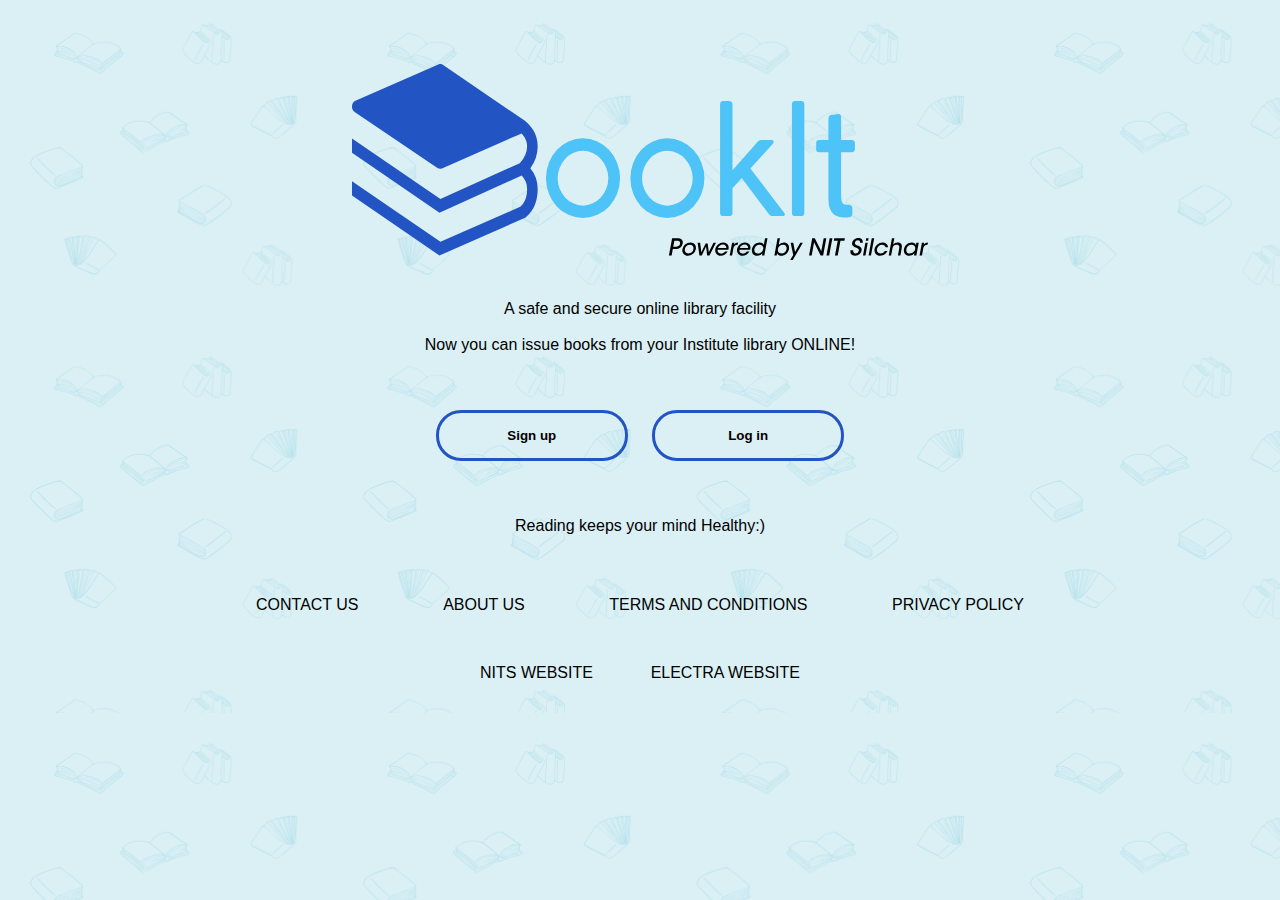
<file: index.html>
<!DOCTYPE html>
<html lang="en">
<head>
    <meta charset="UTF-8">
    <meta http-equiv="X-UA-Compatible" content="IE=edge">
    <meta name="viewport" content="width=device-width, initial-scale=1.0">
    <title>BookIt-Index</title>
    <link rel="stylesheet" type="text/css" href="./css/style.css">
</head>
<body>
    <header>
        <!-- <div class="nits">
            <img src="image/nits.png">
        </div> -->
        <div class="logo">
            <img src="./image/logo.svg">
        </div>
    </header>
    <br><br>
    <main>
        <article>
            A safe and secure online library facility
            <br><br>
            Now you can issue books from your Institute library ONLINE!
        </article>
        <br><br>
        <section>
            <a href="./signup.html"><button><span></span>Sign up</button></a>
            <a href="./login.html"><button><span></span>Log in</button></a>
        </section>
        <br><br>
        <article>
            Reading keeps your mind Healthy:)
        </article>
    </main>
    <br><br>
    <footer>
        <section class="links">
            <a href="./contactus">Contact Us</a>
            <a href="./aboutus">About Us</a>
            <a href="./tnc">Terms and conditions</a>
            <a href="./privacy policy">Privacy Policy</a>
        </section>
        <ul>
            <li><a href="http://www.nits.ac.in/">NITS Website</a></li>
            <li><a href="http://www.electranits.com/">Electra Website</a></li>
        </ul>
    </footer>
</body>
</html>
</file>
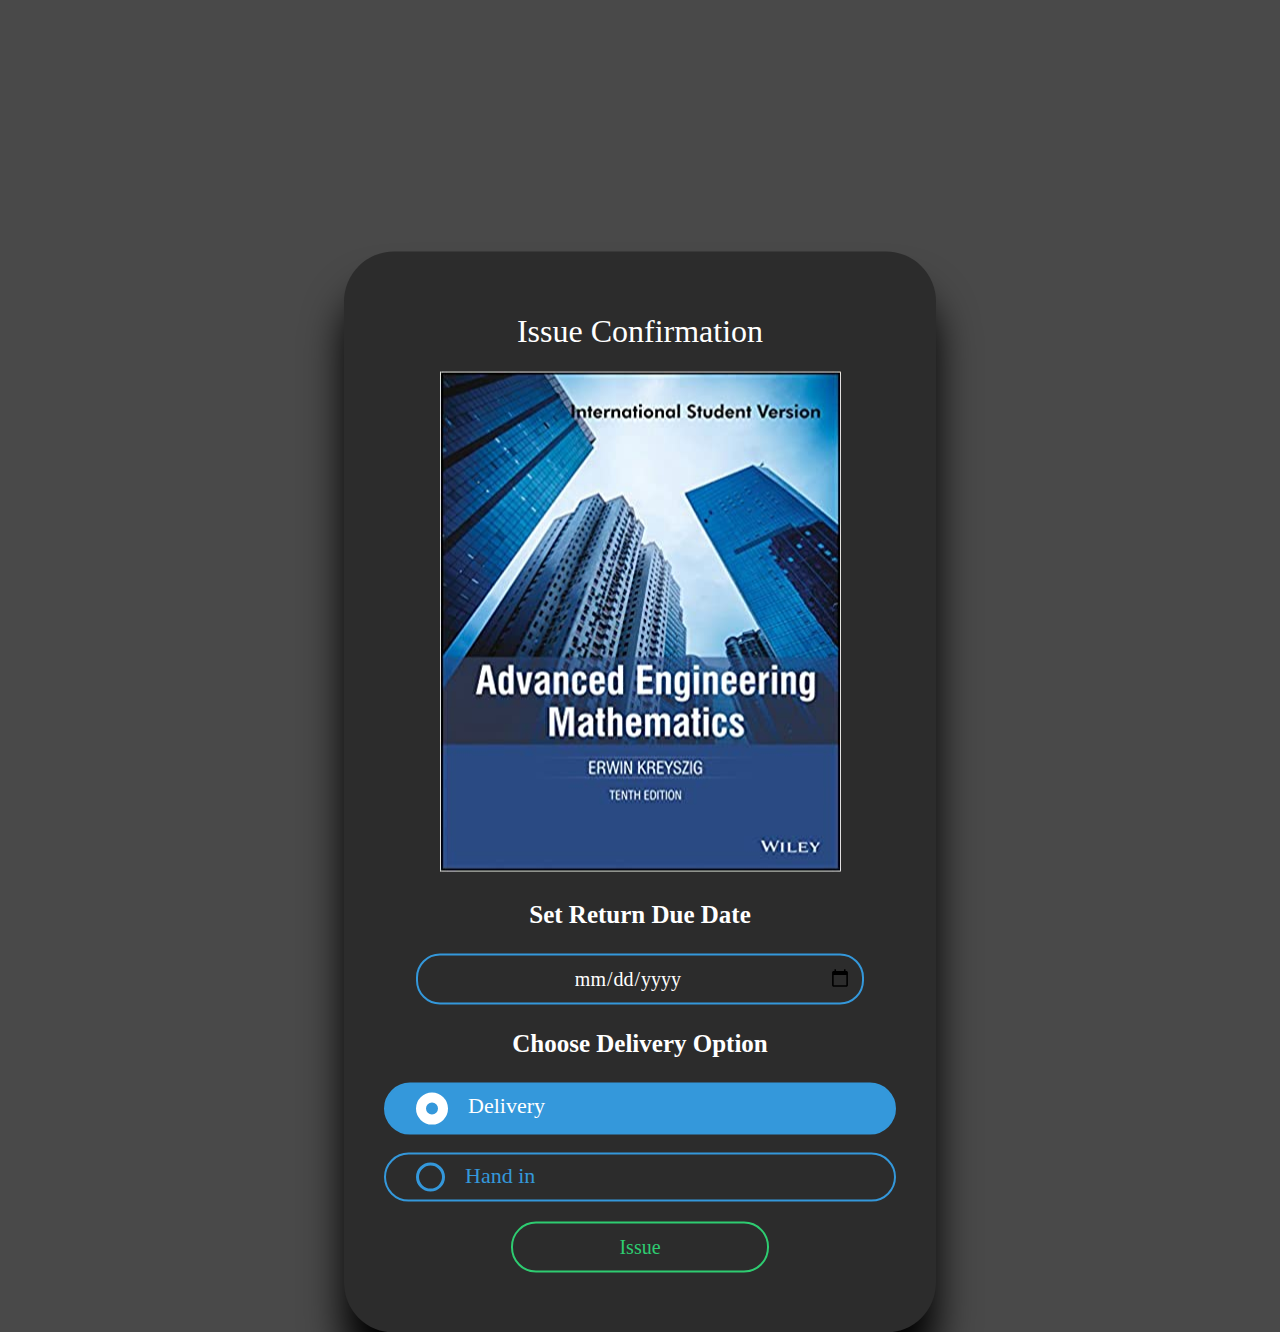
<file: confirmation.html>
<!DOCTYPE html>
<html lang="en" dir="ltr">
  <head>
    <meta charset="utf-8">
    <title>Confirmation Page</title>
    <link rel="stylesheet" href="./css/confirmation.css">
    <link href="https://fonts.googleapis.com/css?family=Coiny" rel="stylesheet">
    <link href="https://fonts.googleapis.com/css?family=Libre+Baskerville" rel="stylesheet">
  </head>
  <body>
    <form class="container" action="" method="GET">
      <h1>Issue Confirmation</h1>
      <img src="./image/maths.jpg">
      <h3>
        Set Return Due Date
      </h3>
      <input type="date" name="" required>
      <div class="radio">
        <h3>
          Choose Delivery Option
        </h3>
        <input type="radio" name="Choose option" id="id1" checked="checked">
        <label for="id1">Delivery</label><br>
        <input type="radio" name="Choose option" id="id2">
        <label for="id2">Hand in</label>
      </div>
      <a href="./final_page.html">Issue</a>
    </form>
  </body>
</html>
</file>
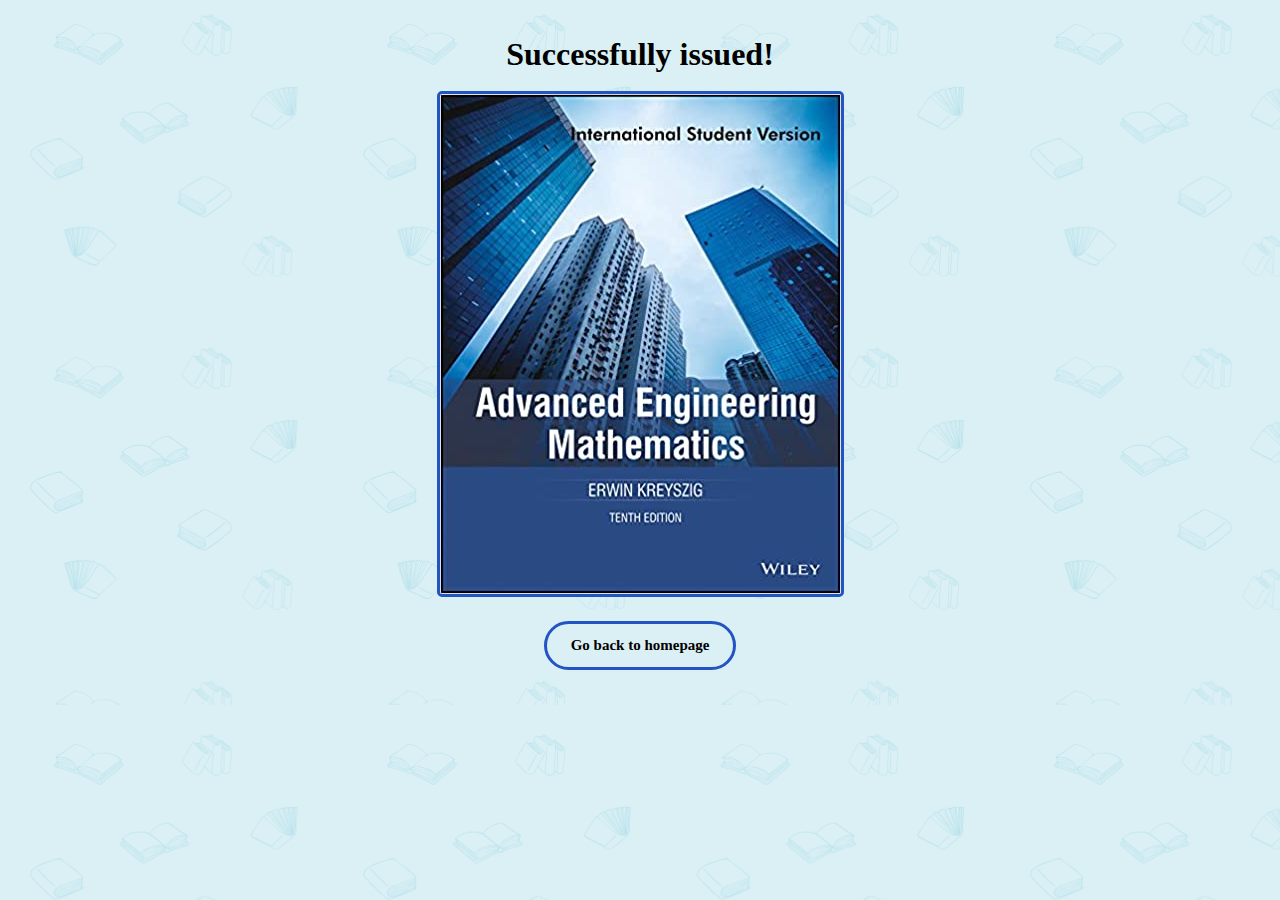
<file: final_page.html>
<!DOCTYPE html>
<html lang="en">
<head>
    <meta charset="UTF-8">
    <meta http-equiv="X-UA-Compatible" content="IE=edge">
    <meta name="viewport" content="width=device-width, initial-scale=1.0">
    <title>Final Page</title>
    <link rel="stylesheet" type="text/css" href="./css/final_page.css">
</head>
<body>
    <section class="container">
        <br><br>
        <h1>Successfully issued!</h1>
        <br>
        <img src="./image/maths.jpg">
        <section>
            <a href="./homepage.html"><button><span></span>Go back to homepage</button></a>
        </section>
    </section>
</body>
</html>
</file>
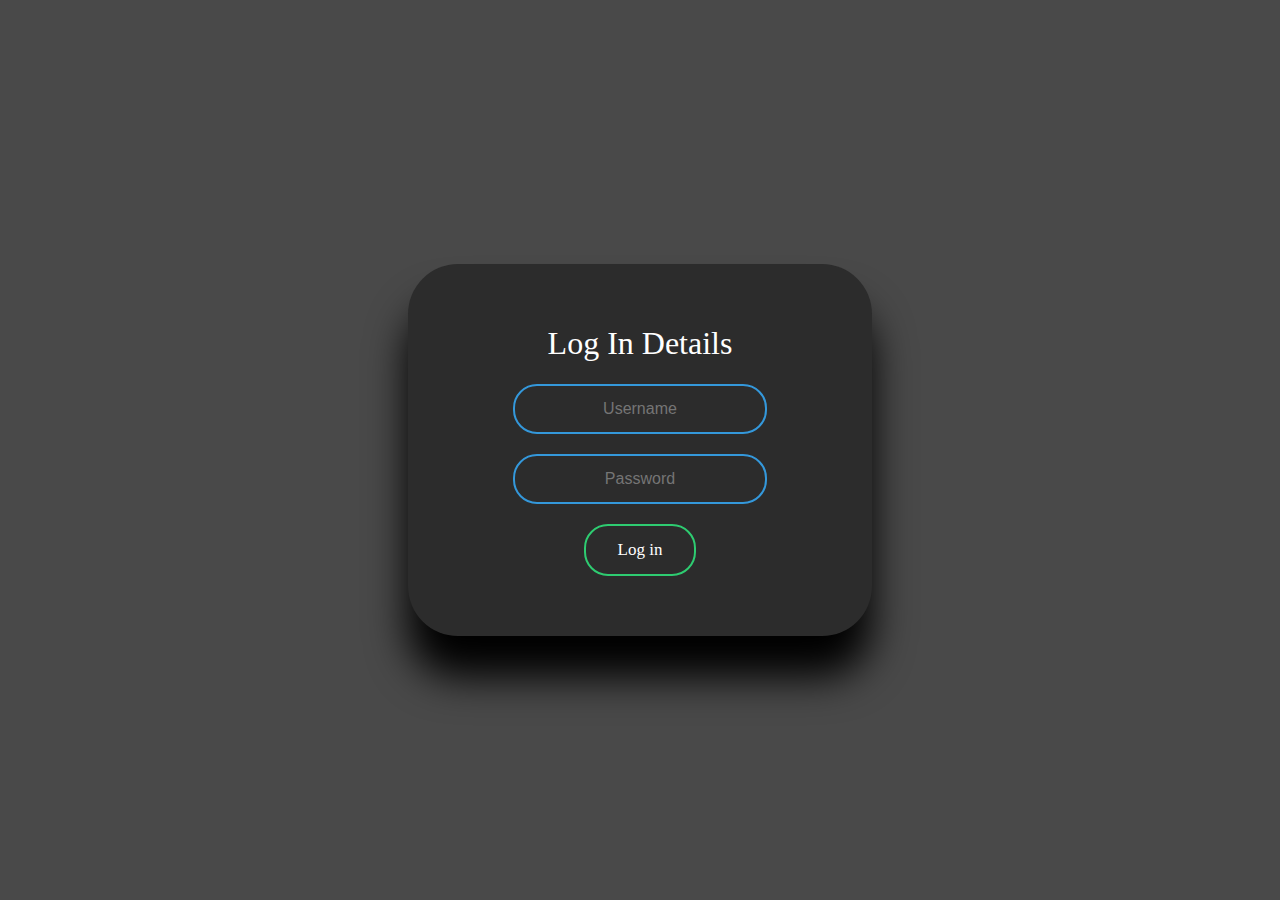
<file: login.html>
<!DOCTYPE html>
<html lang="en" dir="ltr">
  <head>
    <meta charset="utf-8">
    <title>LogIn Form</title>
    <link rel="stylesheet" href="./css/Login Form.css">
    <link href="https://fonts.googleapis.com/css?family=Coiny" rel="stylesheet">
    <link href="https://fonts.googleapis.com/css?family=Libre+Baskerville" rel="stylesheet">
  </head>
  <body>
    <form class="container" action="" method="GET">
      <h1>Log In Details</h1>
      <input type="text" name="" placeholder="Username" pattern="[0-9]{7}" title=" Enter your scholar ID" required>
      <input type="password" name="" placeholder="Password" title=" Enter your password" required>
      <a href="./homepage.html">Log in</a>
    </form>
  </body>
</html>
</file>
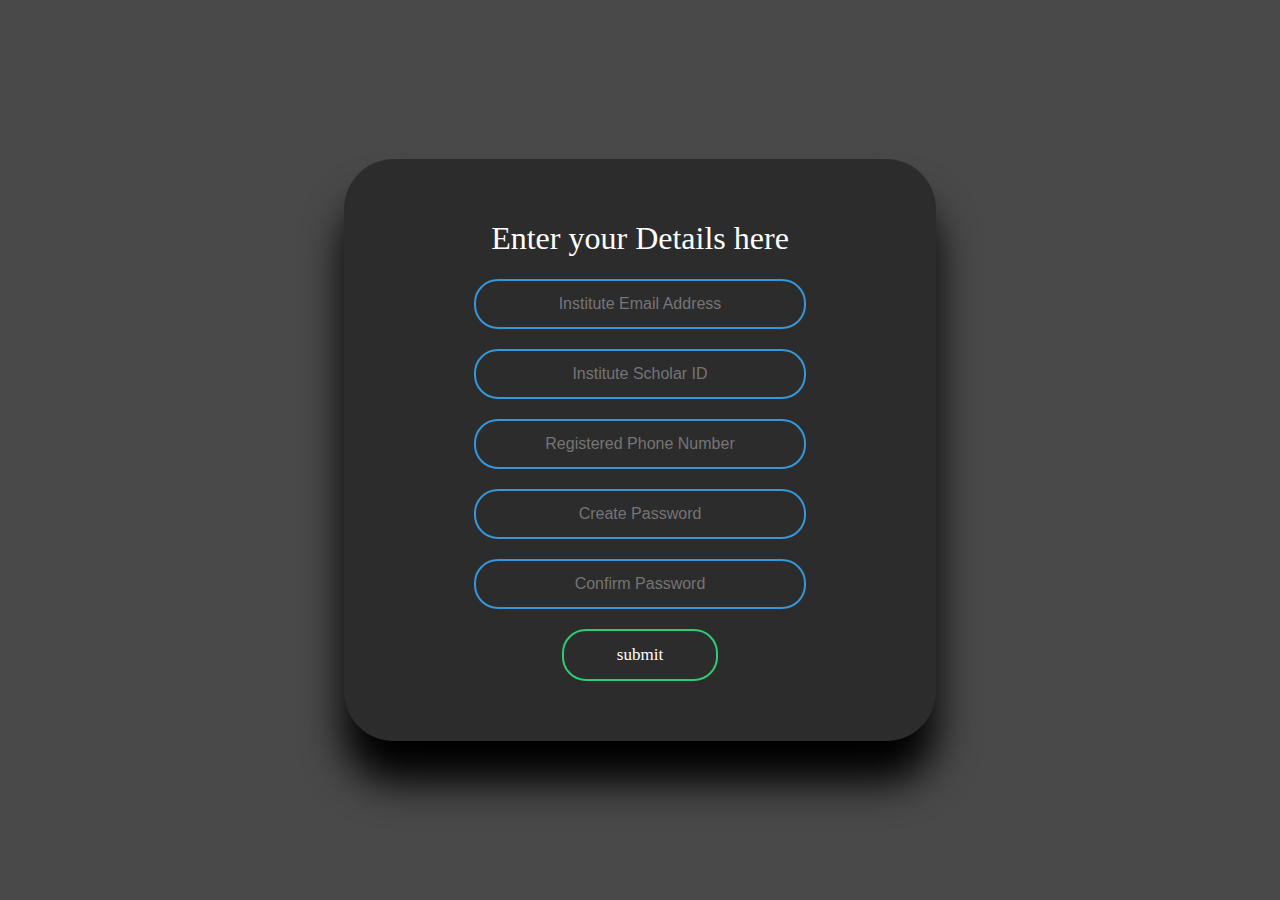
<file: signup.html>
<!DOCTYPE html>
<html lang="en" dir="ltr">
  <head>
    <meta charset="utf-8">
    <title>SignUp Form</title>
    <link rel="stylesheet" href="./css/Signup Form.css">
    <link href="https://fonts.googleapis.com/css?family=Coiny" rel="stylesheet">
    <link href="https://fonts.googleapis.com/css?family=Libre+Baskerville" rel="stylesheet">
    <script src="/password.js" type="text/javascript"></script>
  </head>
  <body>
    <form class="container" action="" method="GET">
      <h1>Enter your Details here</h1>
      <input type="email" name="" placeholder="Institute Email Address" title=" Enter your institute email address" required>
      <input type="scholar ID" name="" placeholder="Institute Scholar ID" pattern="[0-9]{7}" title="Enter your scholar ID" required>
      <input type="tel" name="" placeholder="Registered Phone Number" pattern="[0-9]{10}" title="Enter phone number without country code" required>
      <input type="password" name="" placeholder="Create Password" pattern="(?=.*[0-9])(?=.*[a-z])(?=.*[A-Z]).{8,}" title="Password must be at least 8 characters and must contain one number, one uppercase and one lowercase letter." id="password" required>
      <input type="password" name="" placeholder="Confirm Password" title="Confirm your password" id="confirm_password" required>
      <a href="./login.html">submit</a>
    </form>
  </body>
</html>
</file>
<file: css/style.css>
*
{
    margin: 0;
    padding :0;
    font-family: sans-serif;
}
body
{
    width: 100%;
    background-image: url("../image/BG.svg");
    background-size: cover;
    background-position: center;
    text-align: center;
}
.logo
{
    width: 45%;
    margin:auto;
    padding-top: 5%;
    padding-right: 0%;
    align-items:center;
    min-width: 333px;
}
article
{
    font-family: 'Lucida Sans', 'Lucida Sans Regular', 'Lucida Grande', 'Lucida Sans Unicode', Geneva, Verdana, sans-serif;
}
button
{
    width: 15%;
    min-width: 100px;
    padding: 15px 0;
    margin: 20px 10px;
    border-radius: 25px;
    font-weight: bold;
    border: 3px solid #2254c4;
    background: transparent;
    color: black;
    cursor: pointer;
    position: relative;
    overflow: hidden;
}
span
{
    background: #2254c4;
    height: 100%;
    width: 0%;
    border-radius: 25px;
    position: absolute;
    left: 0;
    bottom: 0;
    z-index: -1;
    transition: 0.4s;
}
button:hover span
{
    width: 100%;
}
button:hover span
{
    border: none;
}
button:hover
{
    color: white;
}
a
{
    text-decoration: none;
    color: rgb(0, 0, 0);
    text-transform: uppercase;
    position: relative;
}
.links
{
    width: 60%;
    margin: auto;
    padding: 25px 0;
    display: flex;
    flex-flow: wrap;
    align-items: center;
    justify-content: space-between;
}
ul
{
    width: 25%;
    margin: auto;
    padding: 25px 0;
    list-style-type: none;
    display: flex;
    align-items: center;
    justify-content: space-between;
}
.links a::after
{
   content: '';
   width: 0;
   height: 3px;
   background: #2254c4;
   position: absolute;
   bottom: -3px;
   left: 0;
   transition: 0.4s;
}
.links a:hover::after
{
    width: 100%;
}
a:hover
{
    color: #4dc3f7;
    text-decoration-color: #4dc3f7;
}
</file>
<file: css/confirmation.css>
body{
    padding: 0%;
    margin: 0%;
    font-family:'Segoe UI';
    background-image: url(../image/BG.svg);
    background-color: #494949;
}
.container{
    width: 40%;
    min-width: 320px;
    padding: 40px;
    position: absolute;
    top: 88%;
    left: 50%;
    transform: translate(-50%,-50%);
    background: #2c2c2c;
    text-align: center;
    border-radius: 50px 50px 50px 50px;
    box-shadow: 0 40px 40px;
}
.container h1{
    color: white;
    font-weight: 500;
}
.container input[type="date"]{
    border: 0;
    background: none;
    display: block;
    margin: 20px auto;
    text-align: center;
    border: 2px solid #3498db;
    padding: 11px 10px;
    width: 83%;
    min-width: 100px;
    outline: none;
    color: white;
    font-family: 'Trebuchet MS';
    font-size: 20px;
    border-radius: 24px;
    transition: 0.1;
}
.container input[type="date"]:focus{
    width: 95%;
    min-width: 140px;
    border-color: #2ecc71;
}
.radio
{
    position: relative;
}
input[type="radio"]{
    display: none;
}
label{
    position: relative;
    color: #3498db;
    font-family:'Trebuchet MS';
    /* width: 60%; */
    font-size: 22px;
    border: 2px solid #3498db;
    border-radius: 30px;
    padding: 8px 30px;
    display: flex;
    cursor: pointer;
}
label::before{
    content: "";
    height: 23px;
    width: 23px;
    border: 3px solid #3498db;
    border-radius: 50%;
    margin-right: 20px;

}
input[type="radio"]:checked + label{
    background-color: #3498db;
    color: white;

}
input[type="radio"]:checked + label::before{
    height: 12px;
    width: 12px;
    border: 10px solid white;
    background-color: #3498db;
}
.container a{
    border: 0;
    background: none;
    display: block;
    width: 40%;
    margin: 20px auto;
    text-align: center;
    border: 2px solid #2ecc71;
    padding: 12px 25px;
    outline: none;
    color: #2ecc71;
    border-radius: 25px;
    transition: 0.25s;
    font-size: 20px;
    font-family: 'Trebuchet MS';
}
.container a:hover{
    background: #2ecc71;
    color: white;
}
h3{
    color: white;
    font-size: 25px;
}
h2{
    font-size: 30px;
}
a{
    text-decoration: none;
}
</file>
<file: css/final_page.css>
*{
    margin: 0;
    padding :0;
    font-family: sans-serif;
}
body
{
    width: 100%;
    background-image: url("../image/BG.svg");
    background-size: cover;
    background-position: center;
    text-align: center;
}
img
{
    border: 3px solid #2254c4;
    border-radius: 5px;
}
h1
{
    font-family: 'Trebuchet MS';
    font-weight: bold;
}
button
{
    width: 15%;
    min-width: 100px;
    padding: 13px 0;
    margin: 20px 10px;
    border-radius: 25px;
    font-family: 'Trebuchet MS';
    font-size: 15px;
    font-weight: bold;
    border: 3px solid #2254c4;
    background: transparent;
    color: black;
    cursor: pointer;
    position: relative;
    overflow: hidden;
}
span
{
    background: #2254c4;
    height: 100%;
    width: 0%;
    border-radius: 25px;
    position: absolute;
    left: 0;
    bottom: 0;
    z-index: -1;
    transition: 0.4s;
}
button:hover span
{
    width: 100%;
}
button:hover span
{
    border: none;
}
button:hover
{
    color: white;
}
a
{
    text-decoration: none;
    position: relative;
}
</file>
<file: css/Login Form.css>
body{
    margin: 0;
    padding: 0;
    background-image: url(../image/BG.svg);
    background-color: #494949;
    font-family: 'Segoe UI';
  }
  .container{
    width: 30%;
    min-width: 300px;
    padding: 40px;
    position: absolute;
    top: 50%;
    left: 50%;
    transform: translate(-50%,-50%);
    background: #2c2c2c;
    text-align: center;
    border-radius: 50px 50px 50px 50px;
    box-shadow: 0 40px 40px;
  
}
  .container h1{
    color: white;
    font-weight: 500;
  }
  .container input[type="text"],.container input[type="password"]{
    border: 0;
    background: none;
    display: block;
    margin: 20px auto;
    text-align: center;
    border: 2px solid #3498db;
    padding: 14px 10px;
    width: 60%;
    min-width: 100px;
    outline: none;
    color: white;
    font-size: 16px;
    border-radius: 24px;
    transition: 0.1;
  }
  .container input[type="text"]:focus,.container input[type="password"]:focus{
    width: 80%;
    min-width: 140px;
    border-color: #2ecc71;
  }
  .container a{
    border: 0;
    background: none;
    display: block;
    width: 15%;
    min-width: 50px;
    margin: 20px auto;
    text-align: center;
    border: 2px solid #2ecc71;
    padding: 14px 25px;
    outline: none;
    color: white;
    border-radius: 24px;
    transition: 0.25s;
    font-size: 17px;
    font-family: 'Trebuchet MS';
  }
  .container a:hover{
    background: #2ecc71;
  }
  a{
    text-decoration: none;
  }
</file>
<file: css/Signup Form.css>
body{
    margin: 0;
    padding: 0;
    font-family:'Segoe UI';
    background-image: url(../image/BG.svg);
    background-color: #494949;
  }
  .container{
    width: 40%;
    min-width: 320px;
    padding: 40px;
    position: absolute;
    top: 50%;
    left: 50%;
    transform: translate(-50%,-50%);
    background: #2c2c2c;
    text-align: center;
    border-radius: 50px 50px 50px 50px;
    box-shadow: 0 40px 40px;
  
}
  .container h1{
    color: white;
    font-weight: 500;
  }
  .container input[type="email"],.container input[type="scholar ID"],.container input[type="tel"],.container input[type="password"]{
    border: 0;
    background: none;
    display: block;
    margin: 20px auto;
    text-align: center;
    border: 2px solid #3498db;
    padding: 14px 10px;
    width: 60%;
    min-width: 240px;
    outline: none;
    color: white;
    font-size: 16px;
    border-radius: 24px;
    transition: 0.1;
  }
  .container input[type="email"]:focus,.container input[type="scholar ID"]:focus,.container input[type="tel"]:focus,.container input[type="password"]:focus{
    width: 80%;
    min-width: 280px;
    border-color: #2ecc71;
  }
  .container a{
    border: 0;
    background: none;
    display: block;
    margin: 20px auto;
    width: 20%;
    text-align: center;
    border: 2px solid #2ecc71;
    padding: 14px 25px;
    outline: none;
    color: white;
    border-radius: 24px;
    transition: 0.25s;
    font-size: 17px;
    font-family:'Trebuchet MS';
  }
  .container a:hover{
    background: #2ecc71;
  }
  a{
    text-decoration: none;
  }
</file>
